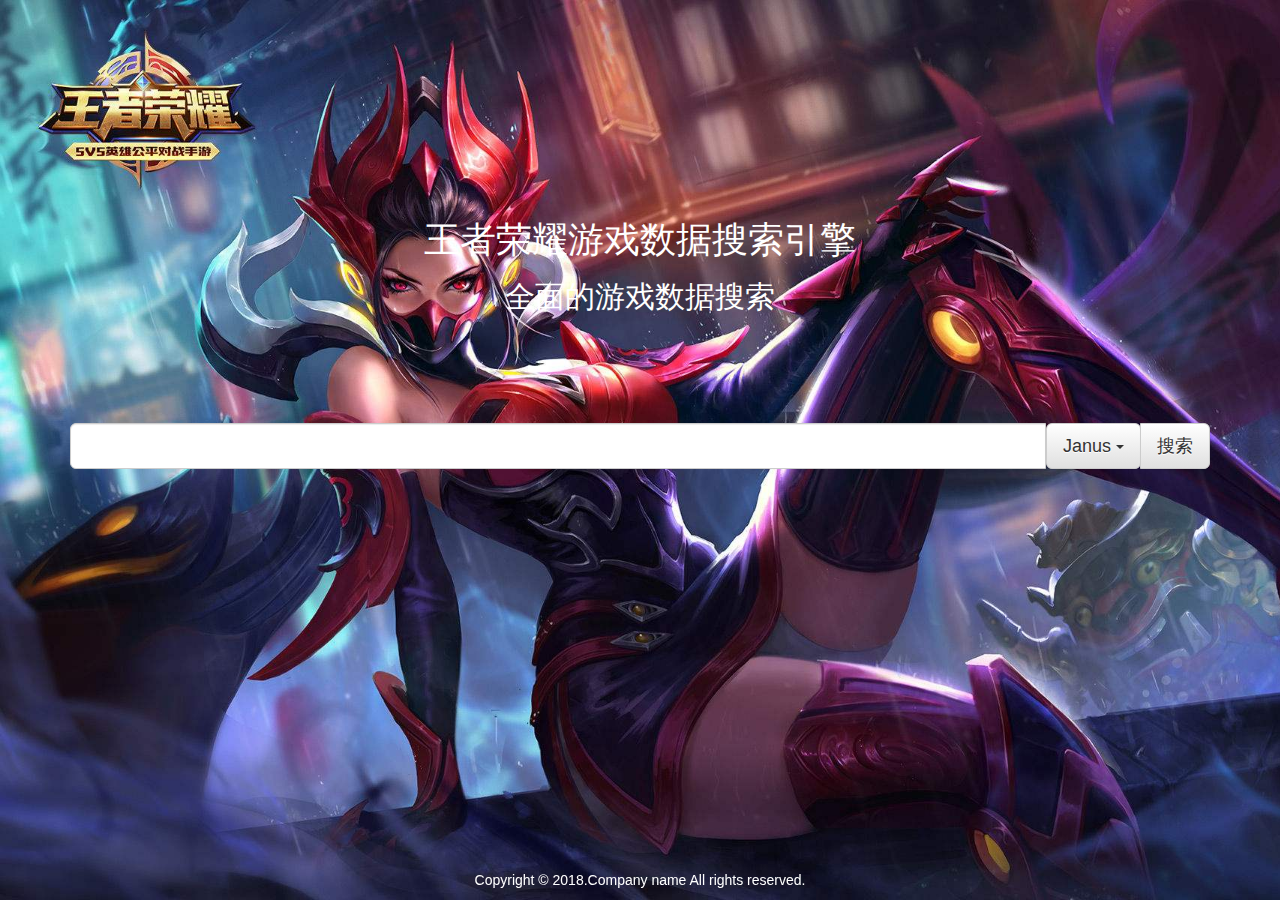
<file: gamesearch/src/main/resources/static/index.html>
<!DOCTYPE HTML>
<html lang="zxx">

<head>
	<title>王者荣耀游戏数据搜索引擎</title>
	<!-- Meta tag Keywords -->
	<meta charset="UTF-8" />

	<link rel="stylesheet" href="js/bootstrap/css/bootstrap.css">
	<link rel="stylesheet" href="js/bootstrap/css/bootstrap-theme.css">
	<script src="js/jquery.js"></script>
	<script src="js/bootstrap/js/bootstrap.js"></script>
</head>

<style>
	.bg {
		background:url(images/background.jpg) no-repeat fixed;
		background-size: cover;
		padding-top: 200px;
	}
	.text{
		color: white;
	}
</style>

<script>
	var searchType = "Janus";
	function setType(type) {
	    console.log(type);
        $("#typeBtn").html(type+"<span class=\"caret\"></span>");
        searchType = type;
    }
</script>

<body class="row bg">
	<h1 class="text text-center">王者荣耀游戏数据搜索引擎</h1>
	<h2 class="text text-center">全面的游戏数据搜索</h2>
	<div class="main-content-agile">
		<!--timer-->
		<div class="examples">
			<div class="simply-countdown-losange" id="simply-countdown-losange"></div>
			<div class="clear"></div>
		</div>
		<div style="padding: 100px 100px 10px;">
			<div class="row">
				<div >
					<div class="input-group input-group-lg">
						<input type="text"  class="form-control">
						<div class="input-group-btn">
							<button id="typeBtn" type="button" class="btn btn-default dropdown-toggle" data-toggle="dropdown">
								Janus <span class="caret"></span>
							</button>
							<ul class="dropdown-menu pull-right">
								<li>
									<a href="javascript:setType('Janus')">Janus</a>
								</li>
								<li>
									<a href="javascript:setType('graphDB')">graphDB</a>
								</li>
								<li>
									<a href="javascript:setType('rdfDB')">rdfDB</a>
								</li>
							</ul>
						</div><!-- /btn-group -->
						<span class="input-group-btn">
                        		<button class="btn btn-default" type="button">搜索</button>
                    		</span>
					</div>
				</div>
			</div>
		</div>
	</div>
	<footer class="navbar-fixed-bottom">
		<div class="container">
			<p class="text text-center">Copyright &copy; 2018.Company name All rights reserved.</p>
		</div>
	</footer>

</body>

</html>
</file>
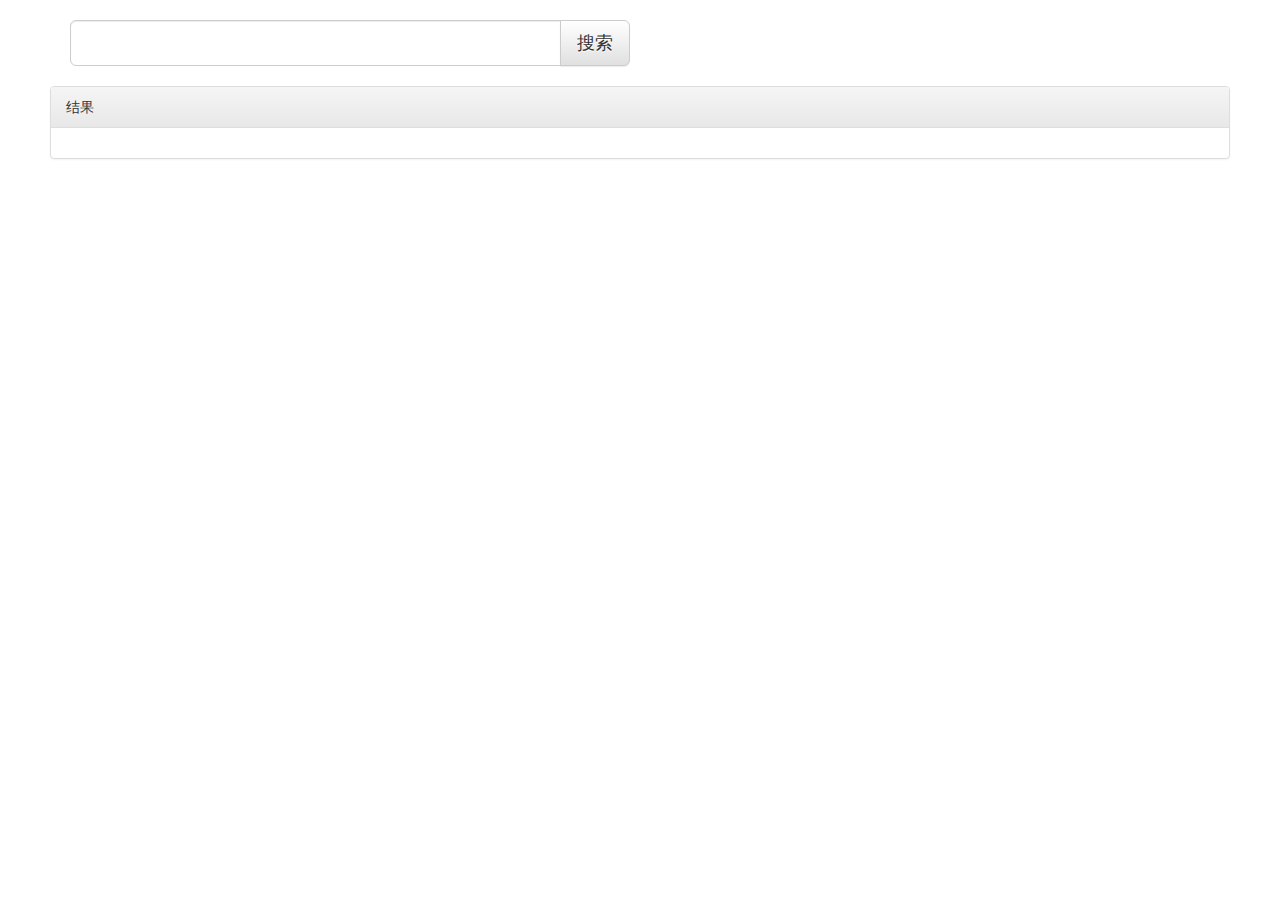
<file: gamesearch/src/main/resources/static/result.html>
<!DOCTYPE html>
<html lang="en">
<head>
    <meta charset="UTF-8">
    <title>王者荣耀游戏数据搜索引擎</title>

    <link rel="stylesheet" href="js/bootstrap/css/bootstrap.css">
    <link rel="stylesheet" href="js/bootstrap/css/bootstrap-theme.css">
    <script src="js/jquery.js"></script>
    <script src="js/bootstrap/js/bootstrap.js"></script>
</head>
<script>


    var searchType = "Janus";
    function setType(type) {
        console.log(type);
        $("#typeBtn").html(type+"<span class=\"caret\"></span>");
        searchType = type;
    }

    function search() {
        var content = $("#searchContent").val();
        switch (searchType) {
            case "Janus":
                JanusSearch(content);
                break;
            case "graphDB":
                graphDBSearch(content);
                break;
            case "rdfDB":
                rdfDBSearch(content);
                break;
            default:
                break;
        }
    }

    function searchWithContent(content) {
        $("#searchContent").val(content);
        switch (searchType) {
            case "Janus":
                JanusSearch(content);
                break;
            case "graphDB":
                graphDBSearch(content);
                break;
            case "rdfDB":
                rdfDBSearch(content);
                break;
            default:
                break;
        }
    }

    function rdfDBSearch(content) {
        
    }

    function JanusSearch(content) {
        if(content==("所有英雄")){
            $.ajax({
                type:"POST",
                contentType:"application/json",
                dataType:"json",
                url:"data", //访问的链接
                data:JSON.stringify({"gremlin":"g.V().has('type','hero').values('name')"}),
                success:function(data){  //成功的回调函数
                    var html = "";
                    for(var dataOne in data.result.data.value ){
                        if(html.length!=0){
                            html+="<div class=\"row show-grid\" style='height: 1px;background: black'></div>";
                        }
                        dataOne = data.result.data.value[dataOne];
                        html = html+"<div class=\"row show-grid\">"+
                            "<div class=\"col-md-4\">" + dataOne;
                        html+="<a href='javaScript:searchWithContent(\""+dataOne+"\")'><img src='heroImg/"+dataOne+".jpg'></a></div>";
                        html+="</div>";
                    }if(html==""){
                        $("#searchResult").empty();
                        $("#searchResult").text("无结果");
                    }else{
                        $("#searchResult").html(html);
                    }
                },
                error: function (e) {
                    console.log(e)
                    alert("error");
                }
            });
        }else if(content==("所有装备")){
            $.ajax({
                type:"POST",
                contentType:"application/json",
                dataType:"json",
                url:"data", //访问的链接
                data:JSON.stringify({"gremlin":"g.V().has('type','equip').values('name')"}),
                success:function(data){  //成功的回调函数
                    var html = "";
                    for(var dataOne in data.result.data.value ){
                        if(html.length!=0){
                            html+="<div class=\"row show-grid\" style='height: 1px;background: black'></div>";
                        }
                        dataOne = data.result.data.value[dataOne];
                        html = html+"<div class=\"row show-grid\">"+
                            "<div class=\"col-md-4\">" + dataOne;
                        html+="<a href='javaScript:searchWithContent(\""+dataOne+"\")'><img src='zhuangbei/"+dataOne+".jpg'></a></div>";
                        html+="</div>";
                    }
                    if(html==""){
                        $("#searchResult").empty();
                        $("#searchResult").text("无结果");
                    }else{
                        $("#searchResult").html(html);
                    }
                },
                error: function (e) {
                    console.log(e)
                    alert("error");
                }
            });
        }
        else if(content.indexOf("的技能")!=-1){
            var heroName = content.substring(0,content.indexOf("的技能"));
            $.ajax({
                type:"POST",
                contentType:"application/json",
                dataType:"json",
                url:"data", //访问的链接
                data:JSON.stringify({"gremlin":"g.V().has('name','"+heroName+"').out('has')"}),  //Jquery生成验证参数的名称
                success:function(data){  //成功的回调函数
                    solveData(data);

                },
                error: function (e) {
                    console.log(e)
                    alert("error");
                }
            });

        }else if(content.indexOf("的推荐出装")!=-1){
            var heroName = content.substring(0,content.indexOf("的推荐出装"));
            $.ajax({
                type:"POST",
                contentType:"application/json",
                dataType:"json",
                url:"data", //访问的链接
                data:JSON.stringify({"gremlin":"g.V().has('name','"+heroName+"').out('fit')"}),  //Jquery生成验证参数的名称
                success:function(data){  //成功的回调函数
                    solveData(data);

                },
                error: function (e) {
                    console.log(e)
                    alert("error");
                }
            });

        }else if(content.indexOf("的最佳拍档")!=-1){
            var heroName = content.substring(0,content.indexOf("的最佳拍档"));
            $.ajax({
                type:"POST",
                contentType:"application/json",
                dataType:"json",
                url:"data", //访问的链接
                data:JSON.stringify({"gremlin":"g.V().has('name','"+heroName+"').out('最佳拍档').values('name')"}),
                success:function(data){  //成功的回调函数
                    if(data=={}){
                        $("#searchResult").empty();
                        $("#searchResult").text("无结果");
                    }
                    var html = "";
                    for(var dataOne in data.result.data.value ){
                        if(html.length!=0){
                            html+="<div class=\"row show-grid\" style='height: 1px;background: black'></div>";
                        }
                        dataOne = data.result.data.value[dataOne];
                        html = html+"<div class=\"row show-grid\">"+
                            "<div class=\"col-md-4\">" + dataOne;
                        html+="<a href='javaScript:searchWithContent(\""+dataOne+"\")'><img src='heroImg/"+dataOne+".jpg'></a></div>";
                        html+="</div>";
                    }
                    if(html==""){
                        $("#searchResult").empty();
                        $("#searchResult").text("无结果");
                    }else{
                        $("#searchResult").html(html);
                    }
                },
                error: function (e) {
                    console.log(e)
                    alert("error");
                }
            });

        }else if(content.indexOf("的被压制英雄")!=-1){
            var heroName = content.substring(0,content.indexOf("的被压制英雄"));
            $.ajax({
                type:"POST",
                contentType:"application/json",
                dataType:"json",
                url:"data", //访问的链接
                data:JSON.stringify({"gremlin":"g.V().has('name','"+heroName+"').out('被压制英雄').values('name')"}),
                success:function(data){  //成功的回调函数
                    if(data=={}){
                        $("#searchResult").empty();
                        $("#searchResult").text("无结果");
                    }
                    var html = "";
                    console.log(data)
                    for(var dataOne in data.result.data.value ){
                        if(html.length!=0){
                            html+="<div class=\"row show-grid\" style='height: 1px;background: black'></div>";
                        }
                        dataOne = data.result.data.value[dataOne];
                        html = html+"<div class=\"row show-grid\">"+
                            "<div class=\"col-md-4\">" + dataOne;
                        html+="<a href='javaScript:searchWithContent(\""+dataOne+"\")'><img src='heroImg/"+dataOne+".jpg'></a></div>";
                        html+="</div>";
                    }
                    if(html==""){
                        $("#searchResult").empty();
                        $("#searchResult").text("无结果");
                    }else{
                        $("#searchResult").html(html);
                    }
                },
                error: function (e) {
                    console.log(e)
                    alert("error");
                }
            });

        }
        else if(content.indexOf("的压制英雄")!=-1){
            var heroName = content.substring(0,content.indexOf("的压制英雄"));
            $.ajax({
                type:"POST",
                contentType:"application/json",
                dataType:"json",
                url:"data", //访问的链接
                data:JSON.stringify({"gremlin":"g.V().has('name','"+heroName+"').out('压制英雄').values('name')"}),
                success:function(data){  //成功的回调函数
                    if(data=={}){
                        $("#searchResult").empty();
                        $("#searchResult").text("无结果");
                    }
                    var html = "";
                    for(var dataOne in data.result.data.value ){
                        if(html.length!=0){
                            html+="<div class=\"row show-grid\" style='height: 1px;background: black'></div>";
                        }
                        dataOne = data.result.data.value[dataOne];
                        html = html+"<div class=\"row show-grid\">"+
                            "<div class=\"col-md-4\">" + dataOne;
                        html+="<a href='javaScript:searchWithContent(\""+dataOne+"\")'><img src='heroImg/"+dataOne+".jpg'></a></div>";
                        html+="</div>";
                    }
                    if(html==""){
                        $("#searchResult").empty();
                        $("#searchResult").text("无结果");
                    }else{
                        $("#searchResult").html(html);
                    }
                },
                error: function (e) {
                    console.log(e)
                    alert("error");
                }
            });

        }
        else if(content.indexOf("的合成需要")!=-1){
            var heroName = content.substring(0,content.indexOf("的合成需要"));
            $.ajax({
                type:"POST",
                contentType:"application/json",
                dataType:"json",
                url:"data", //访问的链接
                data:JSON.stringify({"gremlin":"g.V().has('name','"+heroName+"').in('need').values('name')"}),
                success:function(data){  //成功的回调函数
                    if(data=={}){
                        $("#searchResult").empty();
                        $("#searchResult").text("无结果");
                    }
                    var html = "";
                    for(var dataOne in data.result.data.value ){
                        if(html.length!=0){
                            html+="<div class=\"row show-grid\" style='height: 1px;background: black'></div>";
                        }
                        dataOne = data.result.data.value[dataOne];
                        html = html+"<div class=\"row show-grid\">"+
                            "<div class=\"col-md-4\">" + dataOne;
                        html+="<a href='javaScript:searchWithContent(\""+dataOne+"\")'><img src='zhuangbei/"+dataOne+".jpg'></a></div>";
                        html+="</div>";
                    }
                    if(html==""){
                        $("#searchResult").empty();
                        $("#searchResult").text("无结果");
                    }else{
                        $("#searchResult").html(html);
                    }
                },
                error: function (e) {
                    console.log(e)
                    alert("error");
                }
            });

        }

        else if(content.indexOf("可以合成")!=-1){
            var heroName = content.substring(0,content.indexOf("可以合成"));
            $.ajax({
                type:"POST",
                contentType:"application/json",
                dataType:"json",
                url:"data", //访问的链接
                data:JSON.stringify({"gremlin":"g.V().has('name','"+heroName+"').out('need').values('name')"}),
                success:function(data){  //成功的回调函数
                    if(data=={}){
                        $("#searchResult").empty();
                        $("#searchResult").text("无结果");
                    }
                    var html = "";
                    for(var dataOne in data.result.data.value ){
                        if(html.length!=0){
                            html+="<div class=\"row show-grid\" style='height: 1px;background: black'></div>";
                        }
                        dataOne = data.result.data.value[dataOne];
                        html = html+"<div class=\"row show-grid\">"+
                            "<div class=\"col-md-4\">" + dataOne;
                        html+="<a href='javaScript:searchWithContent(\""+dataOne+"\")'><img src='zhuangbei/"+dataOne+".jpg'></a></div>";
                        html+="</div>";
                    }
                    if(html==""){
                        $("#searchResult").empty();
                        $("#searchResult").text("无结果");
                    }else{
                        $("#searchResult").html(html);
                    }
                },
                error: function (e) {
                    console.log(e)
                    alert("error");
                }
            });

        }
        else if(content.indexOf("的")!=-1){
            var heroName = content.substring(0,content.indexOf("的"));
            var sourceName = content.substring(content.indexOf("的")+1,content.length);

            $.ajax({
                type:"POST",
                contentType:"application/json",
                dataType:"json",
                url:"data", //访问的链接
                data:JSON.stringify({"gremlin":"g.V().has('name','"+heroName+"').values('"+sourceName+"')"}),  //Jquery生成验证参数的名称
                success:function(data){  //成功的回调函数
                    $("#searchResult").empty();
                    if(data.result.data.value[0].value!=undefined){
                        $("#searchResult").text(data.result.data.value[0].value);
                    }else{
                        $("#searchResult").text(data.result.data.value[0]);
                    }

                },
                error: function (e) {
                    console.log(e)
                    alert("error");
                }
            });
        }else{
            $.ajax({
                type:"POST",
                contentType:"application/json",
                dataType:"json",
                url:"data", //访问的链接
                data:JSON.stringify({"gremlin":"g.V().has('name','"+content+"')"}),  //Jquery生成验证参数的名称
                success:function(data){  //成功的回调函数
                    console.log(data)
                    solveData(data);
                },
                error: function (e) {
                    console.log(e)
                    alert("error");
                }
            });

        }
    }

    function graphDBSearch(content) {

    }
    function solveData(data) {
        if(data=={}){
            $("#searchResult").empty();
            $("#searchResult").text("无结果");
        }
        var html = "";
        for(var dataOne in data.result.data.value ){
            if(html.length!=0){
                html+="<div class=\"row show-grid\" style='height: 1px;background: black'></div>";
            }
            dataOne = data.result.data.value[dataOne];
            var name = dataOne.value.properties.name[0].value.value;
            html = html+"<div class=\"row show-grid\">"+
                "<div class=\"col-md-4\">" + name;
            if(dataOne.value.properties.type[0].value.value=="hero"){
                html+="<a href='javaScript:searchWithContent(\""+name+"\")'><img src='heroImg/"+name+".jpg'></a></div>";
            }else if(dataOne.value.properties.type[0].value.value=="equip"){
                html+="<a href='javaScript:searchWithContent(\""+name+"\")'><img src='zhuangbei/"+name+".jpg'></a></div>";
            }else{
                html+="</div>";
            }
            html+= "<div class=\"col-md-8\">";
            for(var key in dataOne.value.properties ) {
                if(key!="img"&&key!="name"&&key!="type"){
                    if(dataOne.value.properties[key][0].value.value.value!=undefined){
                        html+="<span>"+key+":"+dataOne.value.properties[key][0].value.value.value+"</span><br>"
                    }else{
                        html+="<span>"+key+":"+dataOne.value.properties[key][0].value.value+"</span><br>"
                    }
                }
            }
            html+="</div></div>";
        }
        if(html==""){
            $("#searchResult").empty();
            $("#searchResult").text("无结果");
        }else{
            $("#searchResult").html(html);
        }
    }
</script>
<style>
    img{
        width: 100px;
        height: 100px;
    }
</style>
<body>

<div  class="row" style="margin-left: 50px;margin-right: 50px">
    <div class="input-group input-group-lg" style="width: 600px;padding: 20px">
        <input id="searchContent" type="text"  class="form-control">
        <!--<div class="input-group-btn">-->
            <!--<button id="typeBtn" type="button" class="btn btn-default dropdown-toggle" data-toggle="dropdown">-->
                <!--Janus <span class="caret"></span>-->
            <!--</button>-->
            <!--<ul class="dropdown-menu pull-right">-->
                <!--<li>-->
                    <!--<a href="javascript:setType('Janus')">Janus</a>-->
                <!--</li>-->
                <!--<li>-->
                    <!--<a href="javascript:setType('graphDB')">graphDB</a>-->
                <!--</li>-->
                <!--<li>-->
                    <!--<a href="javascript:setType('rdfDB')">rdfDB</a>-->
                <!--</li>-->
            <!--</ul>-->
        <!--</div>-->
        <span class="input-group-btn">
             <button class="btn btn-default" id="doSearch" type="button" onclick="search()">搜索</button>
        </span>
    </div>
    <div>
        <div class="panel panel-default">
            <div class="panel-heading">结果</div>
            <div class="panel-body" id="searchResult">

            </div>
        </div>
    </div>
</div>
</body>
</html>
</file>
